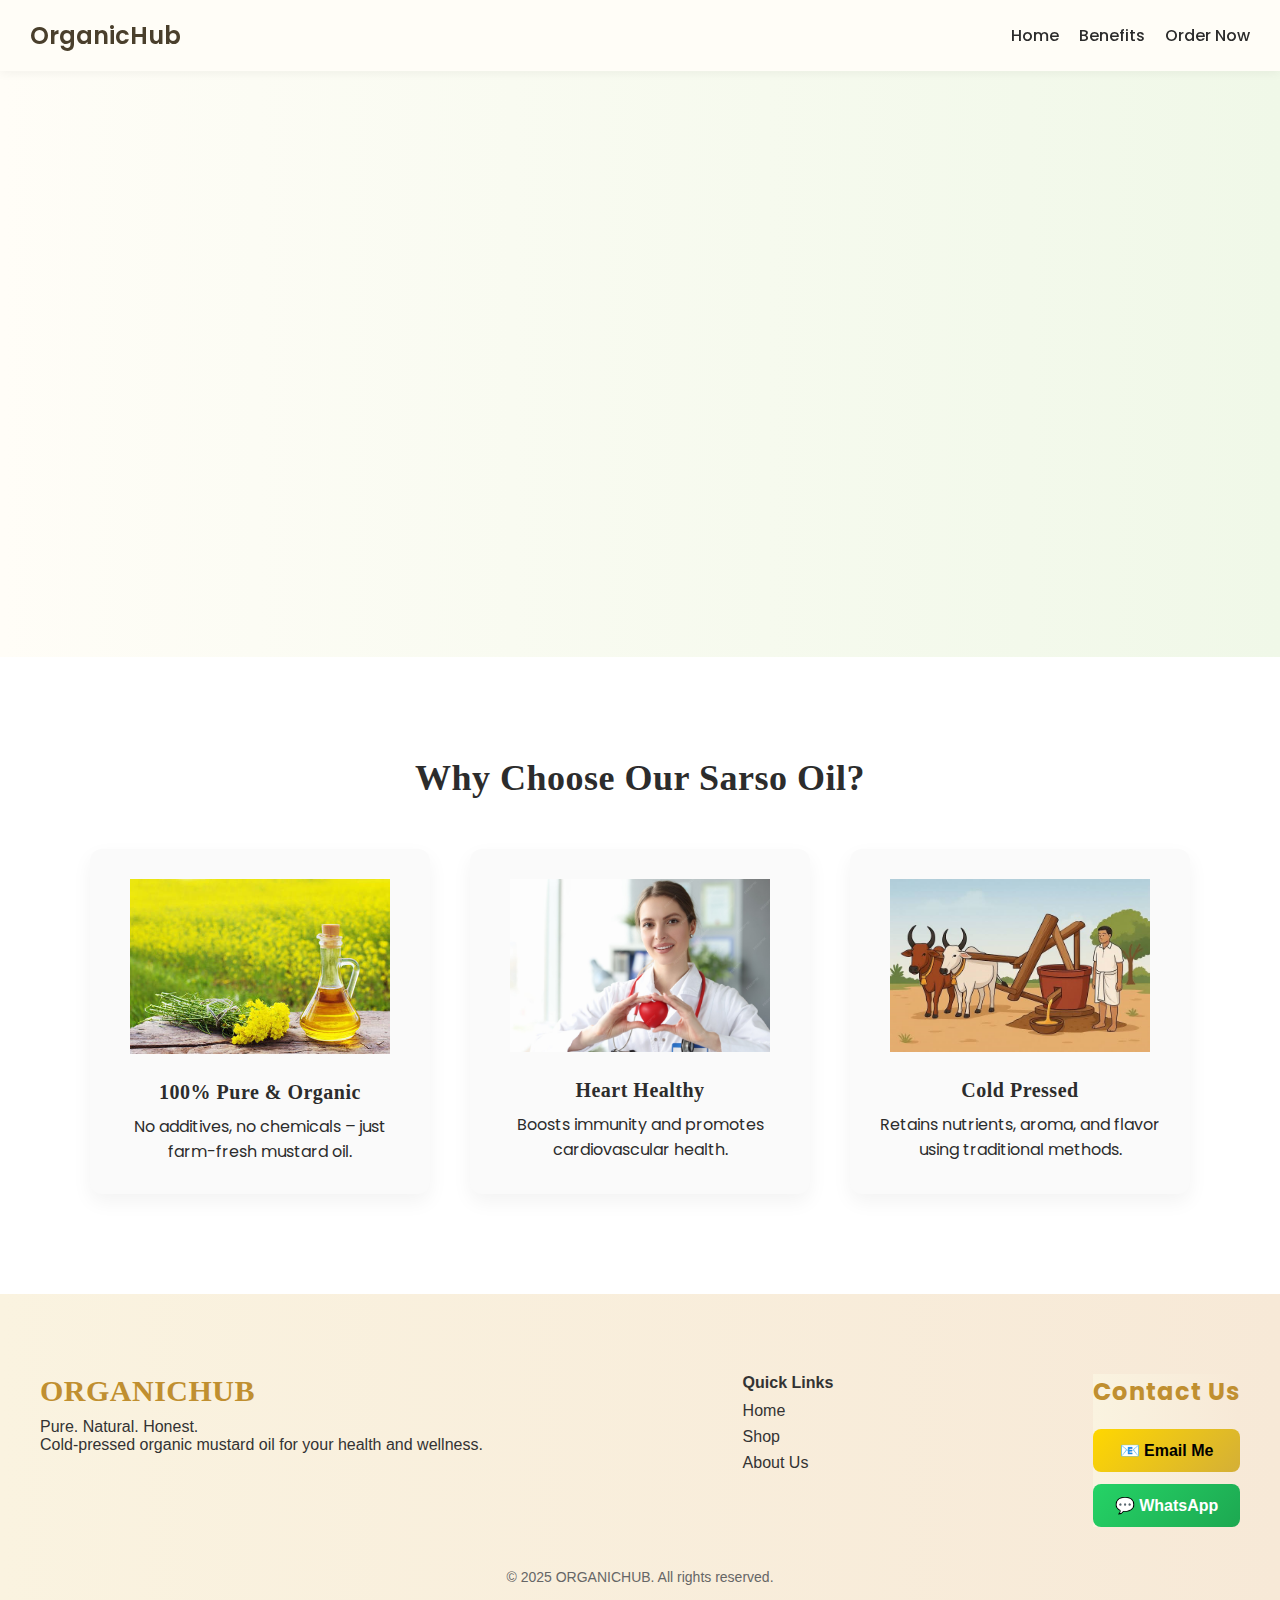
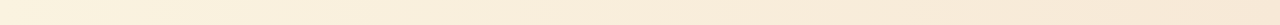
<file: index.html>
<!DOCTYPE html>
<html lang="en">

<head>
  <meta charset="UTF-8" />
  <meta name="viewport" content="width=device-width, initial-scale=1.0" />
  <title>OrganicHub – Sarso Ka Tel</title>
  <link rel="stylesheet" href="style.css" />
  <link href="https://fonts.googleapis.com/css2?family=Poppins:wght@400;600&display=swap" rel="stylesheet">
</head>

<body>

  <!-- ✅ Navbar -->
  <nav class="navbar">
    <div class="logo">OrganicHub</div>
    <div class="hamburger" id="hamburger">&#9776;</div>
    <ul class="nav-links" id="navLinks">
      <li><a href="#">Home</a></li>
      <li><a href="#benefits">Benefits</a></li>
      <li><a href="order.html">Order Now</a></li>

    </ul>
  </nav>

  <!-- ✅ Hero Section -->
  <section class="hero">
    <div class="hero-text">
      <h1>Organic Cold-Pressed Sarso Ka Tel</h1>
      <p>Rich in nutrients. Farm fresh. Pure health in a bottle.</p>
      <a href="order.html" class="cta-btn">Buy Now</a>
    </div>
    <div class="hero-img">
      <img src="images/sarso-tel-bottle.png" alt="Sarso Bottle" />
    </div>
  </section>
  <!-- shop section -->
  <!-- <section id="shop">
    <h2>Shop Organic Mustard Oil</h2>
    <div id="product-list"></div>
  </section> -->

  <!-- cart section -->
  <!-- <section id="cart">
    <h2>Your Cart</h2>
    <div id="cart-list"></div>

    <h3>Checkout</h3>
    <form id="checkout-form">
      <input type="text" id="name" placeholder="Full Name" required />
      <input type="tel" id="phone" placeholder="Phone" required />
      <input type="email" id="email" placeholder="Email (optional)" />
      <textarea id="address" placeholder="Full Address" required></textarea>

      <label><input type="radio" name="paymentMode" value="ONLINE" checked /> Pay Online (UPI/Card)</label>
      <label><input type="radio" name="paymentMode" value="COD" /> Cash on Delivery</label>

      <button type="submit">Place Order</button>
    </form>

    <div id="checkout-message"></div>
  </section> -->


  <!-- ✅ Benefits Section -->
  <section id="benefits" class="benefits">
    <h2>Why Choose Our Sarso Oil?</h2>
    <div class="benefit-grid">
      <div class="benefit-card">
        <img src="images/natural_image.jpg" alt="Pure" />
        <h3>100% Pure & Organic</h3>
        <p>No additives, no chemicals – just farm-fresh mustard oil.</p>
      </div>
      <div class="benefit-card">
        <img src="images/heart_image.jpg" alt="Healthy" />
        <h3>Heart Healthy</h3>
        <p>Boosts immunity and promotes cardiovascular health.</p>
      </div>
      <div class="benefit-card">
        <img src="images/coldpressed_image.jpeg" alt="Cold Pressed" />
        <h3>Cold Pressed</h3>
        <p>Retains nutrients, aroma, and flavor using traditional methods.</p>
      </div>
    </div>
  </section>

  <!-- ✅ Footer -->
  <footer class="footer">
    <div class="wave"></div>
    <div class="footer-container">
      <div class="footer-brand">
        <h2>ORGANICHUB</h2>
        <p>Pure. Natural. Honest.<br>Cold-pressed organic mustard oil for your health and wellness.</p>
      </div>

      <div class="footer-links">
        <h4>Quick Links</h4>
        <a href="#">Home</a>
        <a href="#">Shop</a>
        <a href="aboutUs.html">About Us</a>
        <!-- <a href="#">Contact</a> -->
      </div>

      <div class="footer-newsletter">
        <div class="contact-card">
          <h2>Contact Us</h2>
          <a href="mailto:edusite0098@gmail.com" class="btn email-btn">📧 Email Me</a>
          <a href="https://wa.me/9350115575" target="_blank" class="btn whatsapp-btn">💬 WhatsApp</a>
        </div>



        <!-- <div class="footer-socials">
          <a href="#"><img src="https://cdn-icons-png.flaticon.com/512/733/733547.png" alt="Insta" /></a>
          <a href="#"><img src="https://cdn-icons-png.flaticon.com/512/733/733585.png" alt="WhatsApp" /></a>
          <a href="#"><img src="https://cdn-icons-png.flaticon.com/512/733/733579.png" alt="Facebook" /></a>
        </div> -->
      </div>
    </div>
    <p class="footer-bottom">© 2025 ORGANICHUB. All rights reserved.</p>
  </footer>

  <!-- ✅ Navbar Toggle Script -->
  <script>
    const hamburger = document.getElementById('hamburger');
    const navLinks = document.getElementById('navLinks');

    hamburger.addEventListener('click', () => {
      navLinks.classList.toggle('active');
    });
  </script>
  <!-- backend -->
  <script src="https://checkout.razorpay.com/v1/checkout.js"></script>
  <script src="./js/api.js"></script>
  <script src="./js/cart.js"></script>
  <script src="./js/shop.js"></script>
  <script src="./js/checkout.js"></script>

</body>

</html>
</file>
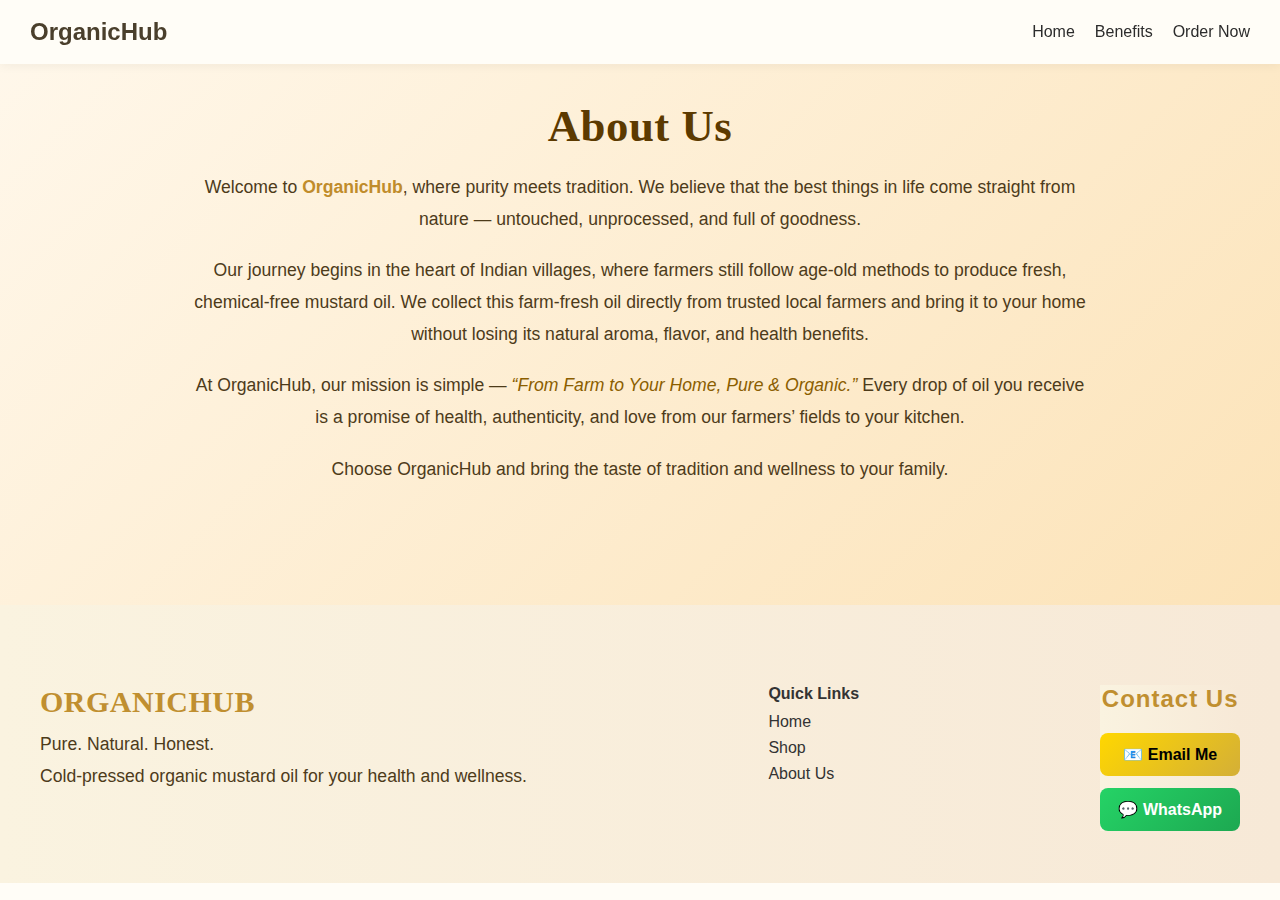
<file: aboutUs.html>
<!DOCTYPE html>
<html lang="en">
<head>
  <meta charset="UTF-8">
  <meta name="viewport" content="width=device-width, initial-scale=1.0">
  <title>About Us - OrganicHub</title>
  <link rel="stylesheet" href="aboutUs.css">
  <link rel="stylesheet" href="style.css">
</head>
<body>

     <!-- ✅ Navbar -->
  <nav class="navbar">
    <div class="logo">OrganicHub</div>
    <div class="hamburger" id="hamburger">&#9776;</div>
    <ul class="nav-links" id="navLinks">
      <li><a href="index.html">Home</a></li>
      <li><a href="index.html#benefits">Benefits</a></li>
      <li><a href="order.html">Order Now</a></li>

    </ul>
  </nav>

  <section class="about-section">
    <div class="container">
      <h1>About Us</h1>
      <p>
        Welcome to <strong>OrganicHub</strong>, where purity meets tradition.  
        We believe that the best things in life come straight from nature — untouched, unprocessed, and full of goodness.  
      </p>
      <p>
        Our journey begins in the heart of Indian villages, where farmers still follow age-old methods to produce fresh, chemical-free mustard oil.  
        We collect this farm-fresh oil directly from trusted local farmers and bring it to your home without losing its natural aroma, flavor, and health benefits.
      </p>
      <p>
        At OrganicHub, our mission is simple —  
        <em>“From Farm to Your Home, Pure & Organic.”</em>  
        Every drop of oil you receive is a promise of health, authenticity, and love from our farmers’ fields to your kitchen.
      </p>
      <p>
        Choose OrganicHub and bring the taste of tradition and wellness to your family.
      </p>
    </div>
  </section>

  <!-- ✅ Footer -->
  <footer class="footer">
    <div class="wave"></div>
    <div class="footer-container">
      <div class="footer-brand">
        <h2>ORGANICHUB</h2>
        <p>Pure. Natural. Honest.<br>Cold-pressed organic mustard oil for your health and wellness.</p>
      </div>

      <div class="footer-links">
        <h4>Quick Links</h4>
        <a href="index.html">Home</a>
        <a href="index.html#hero">Shop</a>
        <a href="aboutUs.html">About Us</a>
        <!-- <a href="#">Contact</a> -->
      </div>

      <div class="footer-newsletter">
        <div class="contact-card">
          <h2>Contact Us</h2>
          <a href="mailto:edusite0098@gmail.com" class="btn email-btn">📧 Email Me</a>
          <a href="https://wa.me/9350115575" target="_blank" class="btn whatsapp-btn">💬 WhatsApp</a>
        </div>


</body>
</html>
</file>
<file: style.css>
* {
  margin: 0;
  padding: 0;
  box-sizing: border-box;
}

body {
  font-family: 'Poppins', sans-serif;
  background: #fffdf7;
  color: #2c2c2c;
}

/* Navbar */
.navbar {
  display: flex;
  justify-content: space-between;
  align-items: center;
  padding: 18px 30px;
  background-color: #fffdf7;
  box-shadow: 0 2px 10px rgba(0, 0, 0, 0.05);
  position: fixed;
  top: 0;
  width: 100%;
  z-index: 999;
}

.navbar .logo {
  font-size: 24px;
  font-weight: 600;
  color: #4a3f2c;
}

.nav-links {
  list-style: none;
  display: flex;
  gap: 20px;
}

.nav-links li a {
  text-decoration: none;
  color: #2c2c2c;
  font-weight: 500;
  transition: color 0.3s ease;
}

.nav-links li a:hover {
  color: #c08f30;
}

.hamburger {
  display: none;
  font-size: 28px;
  cursor: pointer;
  color: #4a3f2c;
}

/* Hero Section */
.hero {
  display: flex;
  align-items: center;
  justify-content: space-around;
  flex-wrap: wrap;
  /* height: 100vh; */
  padding: 120px 30px 50px;
  background: linear-gradient(to right, #fffdf7, #f0f8e8);
}

.hero-text {
  max-width: 550px;
  text-align: left;
}

.hero-text h1 {
  font-size: 48px;
  color: #1e1e1e;
  margin-bottom: 20px;
}

.hero-text p {
  font-size: 20px;
  margin-bottom: 30px;
}

.cta-btn {
  padding: 12px 24px;
  background-color: #c08f30;
  color: white;
  border: none;
  font-weight: 600;
  font-size: 16px;
  border-radius: 6px;
  text-decoration: none;
  transition: background-color 0.3s ease;
}

.cta-btn:hover {
  background-color: #a67c00;
}

.hero-img img {
  width: 320px;
  animation: float 3s ease-in-out infinite;
}

@keyframes float {
  0% {
    transform: translateY(0px);
  }
  50% {
    transform: translateY(-15px);
  }
  100% {
    transform: translateY(0px);
  }
}

/* cart section */
/* Cart Section */
#cart {
  max-width: 600px;
  margin: 40px auto;
  padding: 25px;
  background: #ffffff;
  border-radius: 12px;
  box-shadow: 0 4px 15px rgba(0,0,0,0.08);
  font-family: 'Poppins', sans-serif;
}

#cart h2 {
  font-size: 1.8rem;
  margin-bottom: 20px;
  color: #222;
  text-align: center;
}

#cart h3 {
  font-size: 1.4rem;
  margin-top: 30px;
  margin-bottom: 15px;
  color: #444;
}

/* Cart List */
#cart-list {
  margin-bottom: 20px;
  border: 1px solid #eee;
  border-radius: 8px;
  padding: 10px;
  background: #fafafa;
}

/* Checkout Form */
#checkout-form {
  display: flex;
  flex-direction: column;
  gap: 12px;
}

#checkout-form input,
#checkout-form textarea {
  padding: 12px 14px;
  font-size: 0.95rem;
  border-radius: 8px;
  border: 1px solid #ccc;
  outline: none;
  transition: all 0.25s ease;
}

#checkout-form input:focus,
#checkout-form textarea:focus {
  border-color: #6c63ff;
  box-shadow: 0 0 8px rgba(108, 99, 255, 0.3);
}

/* Payment Options */
#checkout-form label {
  display: flex;
  align-items: center;
  gap: 8px;
  font-size: 0.95rem;
  cursor: pointer;
}

#checkout-form input[type="radio"] {
  accent-color: #6c63ff;
}

/* Submit Button */
#checkout-form button {
  background: #6c63ff;
  color: #fff;
  padding: 12px;
  border: none;
  border-radius: 8px;
  font-size: 1rem;
  font-weight: 600;
  cursor: pointer;
  transition: background 0.25s ease;
}

#checkout-form button:hover {
  background: #574ee8;
}

/* Checkout Message */
#checkout-message {
  margin-top: 15px;
  font-weight: 500;
  text-align: center;
  color: #28a745;
}

/* Mobile Responsive */
@media (max-width: 480px) {
  #cart {
    padding: 18px;
  }
}

/* Benefits Section */
.benefits {
  padding: 100px 30px;
  background-color: #fff;
  text-align: center;
}

.benefits h2 {
  font-size: 36px;
  margin-bottom: 50px;
}

.benefit-grid {
  display: grid;
  grid-template-columns: repeat(auto-fit, minmax(240px, 1fr));
  gap: 40px;
  max-width: 1100px;
  margin: auto;
}

.benefit-card {
  background-color: #fafafa;
  border-radius: 12px;
  padding: 30px;
  box-shadow: 0 8px 20px rgba(0, 0, 0, 0.05);
  transition: transform 0.3s;
}

.benefit-card:hover {
  transform: translateY(-8px);
}

.benefit-card img {
  width: 260px;
  margin-bottom: 20px;
}

.benefit-card h3 {
  font-size: 20px;
  margin-bottom: 10px;
}

/* Footer */
.footer {
  background: linear-gradient(to right, #faf3e0, #f7e9d7);
  position: relative;
  color: #333;
  padding: 80px 30px 40px;
  font-family: 'Segoe UI', sans-serif;
}

.wave {
  position: absolute;
  top: -50px;
  left: 0;
  width: 100%;
  height: 100px;
  background: url('https://svgshare.com/i/11oU.svg') no-repeat;
  background-size: cover;
}

.footer-container {
  display: flex;
  flex-wrap: wrap;
  justify-content: space-between;
  gap: 40px;
  max-width: 1200px;
  margin: auto;
}

.footer-brand h2 {
  color: #c08f30;
  font-size: 30px;
  margin-bottom: 10px;
}

.footer-links h4,
.footer-newsletter h4 {
  font-weight: bold;
  margin-bottom: 10px;
}

.footer-links a {
  display: block;
  color: #333;
  text-decoration: none;
  margin-bottom: 8px;
  transition: color 0.3s;
}

.footer-links a:hover {
  color: #c08f30;
}

.footer-newsletter input {
  padding: 10px;
  width: 80%;
  border: 1px solid #ccc;
  border-radius: 5px;
  margin-bottom: 10px;
}

.footer-newsletter button {
  padding: 10px 20px;
  background-color: #c08f30;
  color: white;
  border: none;
  border-radius: 5px;
  cursor: pointer;
}

.footer-newsletter button:hover {
  background-color: #a67c00;
}

.footer-socials img {
  width: 28px;
  margin-right: 10px;
  transition: transform 0.3s ease;
}

.footer-socials img:hover {
  transform: scale(1.1);
}

.footer-bottom {
  text-align: center;
  padding-top: 30px;
  font-size: 14px;
  color: #666;
}

/* contact*/
.contact-card {
  background: linear-gradient(to right, #faf3e0, #f7e9d7);
  /* backdrop-filter: blur(10px); */
  /* border: 1px solid rgba(255, 215, 0, 0.3); */
  /* border-radius: 15px; */
  /* padding: 30px; */
  text-align: center;
  max-width: 350px;
  margin: auto;
  /* box-shadow: 0 8px 20px rgba(0, 0, 0, 0.6); */
}

.contact-card h2 {
  color: #c08f30;
  font-family: 'Poppins', sans-serif;
  margin-bottom: 20px;
  letter-spacing: 1px;
}

.btn {
  display: block;
  margin: 12px 0;
  padding: 12px 18px;
  font-size: 16px;
  font-weight: bold;
  text-decoration: none;
  border-radius: 8px;
  transition: all 0.3s ease;
}

.email-btn {
  background: linear-gradient(135deg, gold, #d4af37);
  color: black;
}

.whatsapp-btn {
  background: linear-gradient(135deg, #25D366, #1da851);
  color: white;
}

.btn:hover {
  transform: scale(1.05);
  box-shadow: 0 4px 12px rgba(255, 215, 0, 0.5);
}



/* Responsive Styles */
@media (max-width: 1024px) {
  .hero {
    flex-direction: column;
    text-align: center;
    height: auto;
    padding: 140px 20px 60px;
  }

  .hero-text {
    max-width: 100%;
    text-align: center;
  }

  .hero-img img {
    margin-top: 40px;
    width: 260px;
  }
}

@media (max-width: 768px) {
  .hamburger {
    display: block;
    position: absolute;
    top: 20px;
    right: 30px;
  }

  .nav-links {
    display: none;
    flex-direction: column;
    position: absolute;
    top: 60px;
    right: 20px;
    background-color: #fffef7;
    padding: 15px 20px;
    border-radius: 10px;
    box-shadow: 0 4px 12px rgba(0, 0, 0, 0.1);
  }

  .nav-links.active {
    display: flex;
  }
}

@media (max-width: 480px) {
  .hero-text h1 {
    font-size: 28px;
  }

  .hero-text p {
    font-size: 16px;
  }

  .cta-btn {
    font-size: 14px;
    padding: 10px 18px;
  }

  .benefits h2 {
    font-size: 28px;
  }

  .benefit-card h3 {
    font-size: 18px;
  }

  .benefit-card p {
    font-size: 14px;
  }

  .navbar .logo {
    font-size: 20px;
  }
}

/* Typography upgrade */
h1, h2, h3 {
  font-family: 'Playfair Display', serif;
  letter-spacing: 0.5px;
}

/* Button polish */
.cta-btn {
  background: linear-gradient(135deg, #c08f30, #a67c00);
  box-shadow: 0 4px 14px rgba(192, 143, 48, 0.3);
}
.cta-btn:hover {
  transform: translateY(-3px);
  box-shadow: 0 6px 20px rgba(192, 143, 48, 0.4);
}

/* Product cards */
#product-list > div {
  background: #fffaf0;
  padding: 20px;
  border-radius: 12px;
  box-shadow: 0 4px 16px rgba(0,0,0,0.06);
  transition: transform 0.3s ease;
}
#product-list > div:hover {
  transform: translateY(-5px);
}

/* Hero section fade-in */
.hero-text, .hero-img {
  opacity: 0;
  animation: fadeUp 1s forwards;
}
.hero-img {
  animation-delay: 0.3s;
}
@keyframes fadeUp {
  from { opacity: 0; transform: translateY(20px); }
  to { opacity: 1; transform: translateY(0); }
}

/* Footer input focus effect */
.footer-newsletter input:focus {
  border-color: #c08f30;
  outline: none;
  box-shadow: 0 0 8px rgba(192, 143, 48, 0.3);
}


/* ===== Shop Section ===== */
#shop {
  padding: 40px 20px;
  background: #faf8f3;
  text-align: center;
}

#shop h2 {
  font-size: 2rem;
  margin-bottom: 25px;
  font-weight: bold;
  color: #4a3f2b;
}

#product-list {
  display: grid;
  grid-template-columns: repeat(auto-fit, minmax(250px, 1fr));
  gap: 25px;
  justify-items: center;
}

/* Example Product Card Style */
.product-card {
  background: #fff;
  border: 1px solid #e1ded9;
  border-radius: 10px;
  padding: 20px;
  width: 250px;
  text-align: center;
  box-shadow: 0 4px 10px rgba(0,0,0,0.05);
  transition: transform 0.2s ease, box-shadow 0.2s ease;
}

.product-card:hover {
  transform: translateY(-5px);
  box-shadow: 0 6px 15px rgba(0,0,0,0.08);
}

.product-card img {
  max-width: 100%;
  border-radius: 8px;
  margin-bottom: 15px;
}

.product-card h3 {
  font-size: 1.2rem;
  color: #4a3f2b;
}

.product-card p {
  color: #6f675a;
  margin: 10px 0;
}

.product-card button {
  background: #b38a4b;
  color: white;
  padding: 8px 14px;
  border: none;
  border-radius: 5px;
  cursor: pointer;
  font-weight: bold;
  transition: background 0.3s ease;
}

.product-card button:hover {
  background: #96713d;
}

/* ===== Cart Section ===== */
#cart {
  padding: 40px 20px;
  background: #fffdf8;
  border-top: 2px solid #eee4d6;
}

#cart h2, 
#cart h3 {
  color: #4a3f2b;
  margin-bottom: 15px;
}

#cart-list {
  background: #fff;
  border: 1px solid #eee4d6;
  border-radius: 10px;
  padding: 15px;
  margin-bottom: 25px;
  min-height: 50px;
}

/* Checkout Form */
#checkout-form {
  display: flex;
  flex-direction: column;
  gap: 12px;
  max-width: 400px;
}

#checkout-form input,
#checkout-form textarea {
  padding: 10px;
  border: 1px solid #ccc;
  border-radius: 6px;
  font-size: 0.95rem;
}

#checkout-form textarea {
  resize: vertical;
  min-height: 80px;
}

#checkout-form label {
  font-size: 0.9rem;
  color: #4a3f2b;
  display: flex;
  align-items: center;
  gap: 8px;
}

#checkout-form button {
  background: #b38a4b;
  color: white;
  padding: 10px;
  font-size: 1rem;
  border: none;
  border-radius: 6px;
  cursor: pointer;
  font-weight: bold;
  transition: background 0.3s ease;
}

#checkout-form button:hover {
  background: #96713d;
}

#checkout-message {
  margin-top: 15px;
  font-size: 0.95rem;
  color: #4a3f2b;
}
</file>
<file: aboutUs.css>
body {
  margin: 0;
  font-family: 'Poppins', sans-serif;
  background-color: #fffdf7;
  color: #333;
}

.about-section {
  padding: 100px 20px;
  background: linear-gradient(135deg, #fff8ec, #fce3b8);
}

.container {
  max-width: 900px;
  margin: 0 auto;
  text-align: center;
}

h1 {
  font-size: 2.8rem;
  color: #5c3a00;
  margin-bottom: 20px;
  font-weight: 600;
}

p {
  font-size: 1.1rem;
  line-height: 1.8;
  margin-bottom: 20px;
  color: #4d3b1a;
}

strong {
  color: #c08c2b;
}

em {
  color: #8b5e00;
  font-weight: 500;
}
</file>
